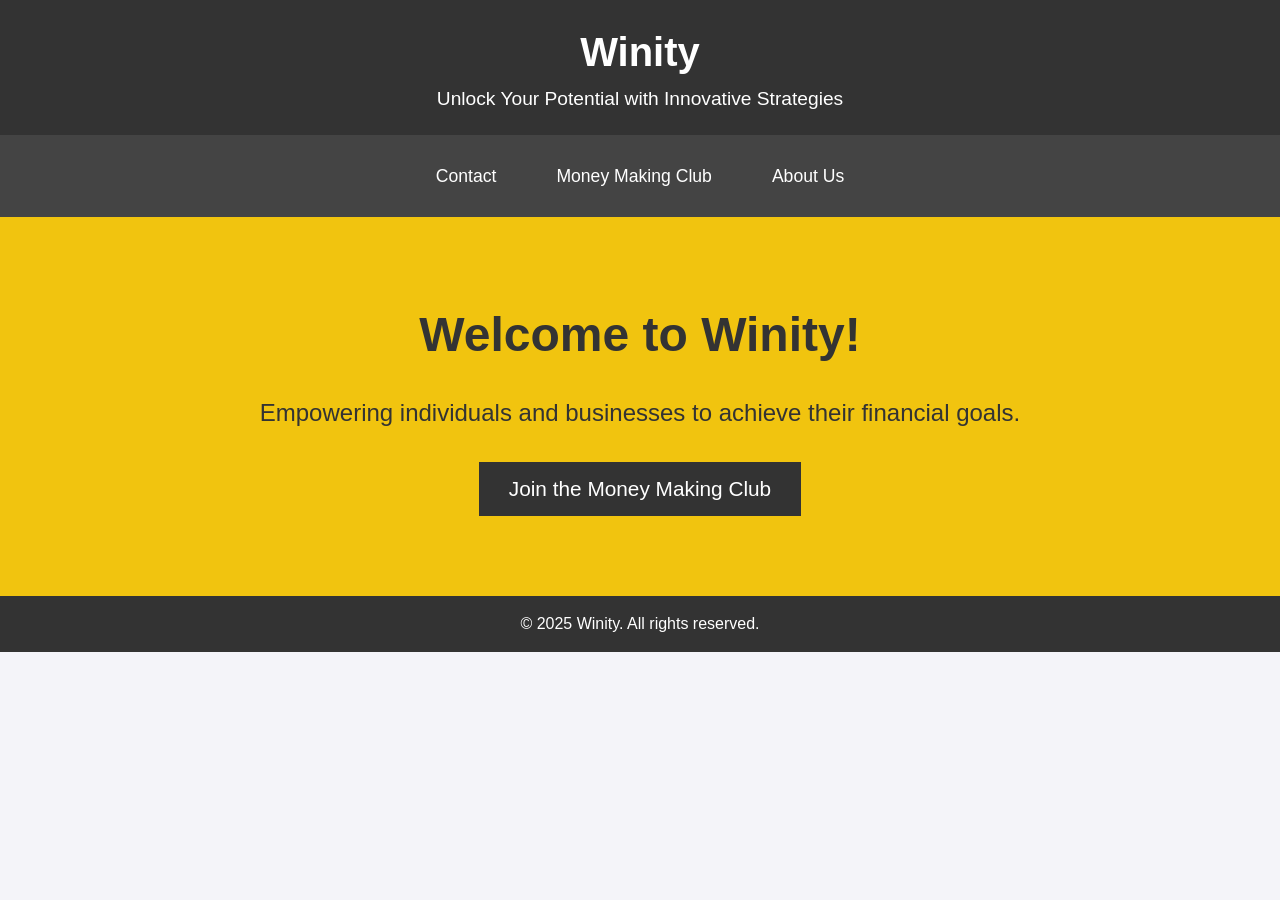
<file: index.html>
<!DOCTYPE html>
<html lang="en">
<head>
    <meta charset="UTF-8">
    <meta name="viewport" content="width=device-width, initial-scale=1.0">
    <meta http-equiv="X-UA-Compatible" content="ie=edge">
    <title>Winity - Marketing and Growth</title>
    <style>
        /* General Reset and Layout */
        * {
            margin: 0;
            padding: 0;
            box-sizing: border-box;
        }

        body {
            font-family: Arial, sans-serif;
            line-height: 1.6;
            background-color: #f4f4f9;
        }

        /* Header Section */
        header {
            background-color: #333;
            color: white;
            padding: 20px 0;
            text-align: center;
        }

        header h1 {
            font-size: 2.5rem;
        }

        header p {
            font-size: 1.2rem;
        }

        /* Navigation */
        nav {
            display: flex;
            justify-content: center;
            background-color: #444;
            padding: 15px 0;
        }

        nav a {
            color: white;
            padding: 12px 20px;
            text-decoration: none;
            margin: 0 10px;
            border-radius: 5px;
            font-size: 1.1rem;
            transition: background-color 0.3s ease;
        }

        nav a:hover {
            background-color: #f1c40f;
        }

        /* Hero Section */
        .hero-section {
            background-color: #f1c40f;
            color: #333;
            text-align: center;
            padding: 80px 20px;
        }

        .hero-section h1 {
            font-size: 3rem;
        }

        .hero-section p {
            font-size: 1.5rem;
            margin-top: 20px;
        }

        .hero-section button {
            padding: 15px 30px;
            font-size: 1.3rem;
            background-color: #333;
            color: white;
            border: none;
            cursor: pointer;
            margin-top: 30px;
            transition: background-color 0.3s ease;
        }

        .hero-section button:hover {
            background-color: #444;
        }

        /* Footer Section */
        footer {
            background-color: #333;
            color: white;
            padding: 15px;
            text-align: center;
        }

        footer p {
            font-size: 1rem;
        }

        /* Media Queries for Responsiveness */
        @media only screen and (max-width: 768px) {
            nav {
                flex-direction: column;
            }

            .hero-section h1 {
                font-size: 2.2rem;
            }

            .hero-section p {
                font-size: 1.2rem;
            }

            .hero-section button {
                font-size: 1.1rem;
                padding: 12px 25px;
            }

            footer p {
                font-size: 0.9rem;
            }
        }

        @media only screen and (max-width: 480px) {
            header h1 {
                font-size: 1.8rem;
            }

            header p {
                font-size: 1rem;
            }

            .hero-section h1 {
                font-size: 1.8rem;
            }

            .hero-section p {
                font-size: 1.1rem;
            }

            nav a {
                font-size: 1rem;
                padding: 10px 15px;
            }

            footer p {
                font-size: 0.8rem;
            }
        }
    </style>
</head>
<body>

    <!-- Header Section -->
    <header>
        <h1>Winity</h1>
        <p>Unlock Your Potential with Innovative Strategies</p>
    </header>

    <!-- Navigation Bar -->
    <nav>
        <!-- <a href="#about">About Us</a> -->
        <a href="contact-us.html">Contact</a>
        <a href="money-making-club.html">Money Making Club</a>
        <a href="about-us.html">About Us</a> <!-- Added new About Us Page link -->
    </nav>

    <!-- Hero Section -->
    <div class="hero-section">
        <h1>Welcome to Winity!</h1>
        <p>Empowering individuals and businesses to achieve their financial goals.</p>
        <button onclick="window.open('money-club.html', '_blank')">Join the Money Making Club</button>
    </div>

    <!-- Footer Section -->
    <footer>
        <p>&copy; 2025 Winity. All rights reserved.</p>
    </footer>

</body>
</html>
</file>
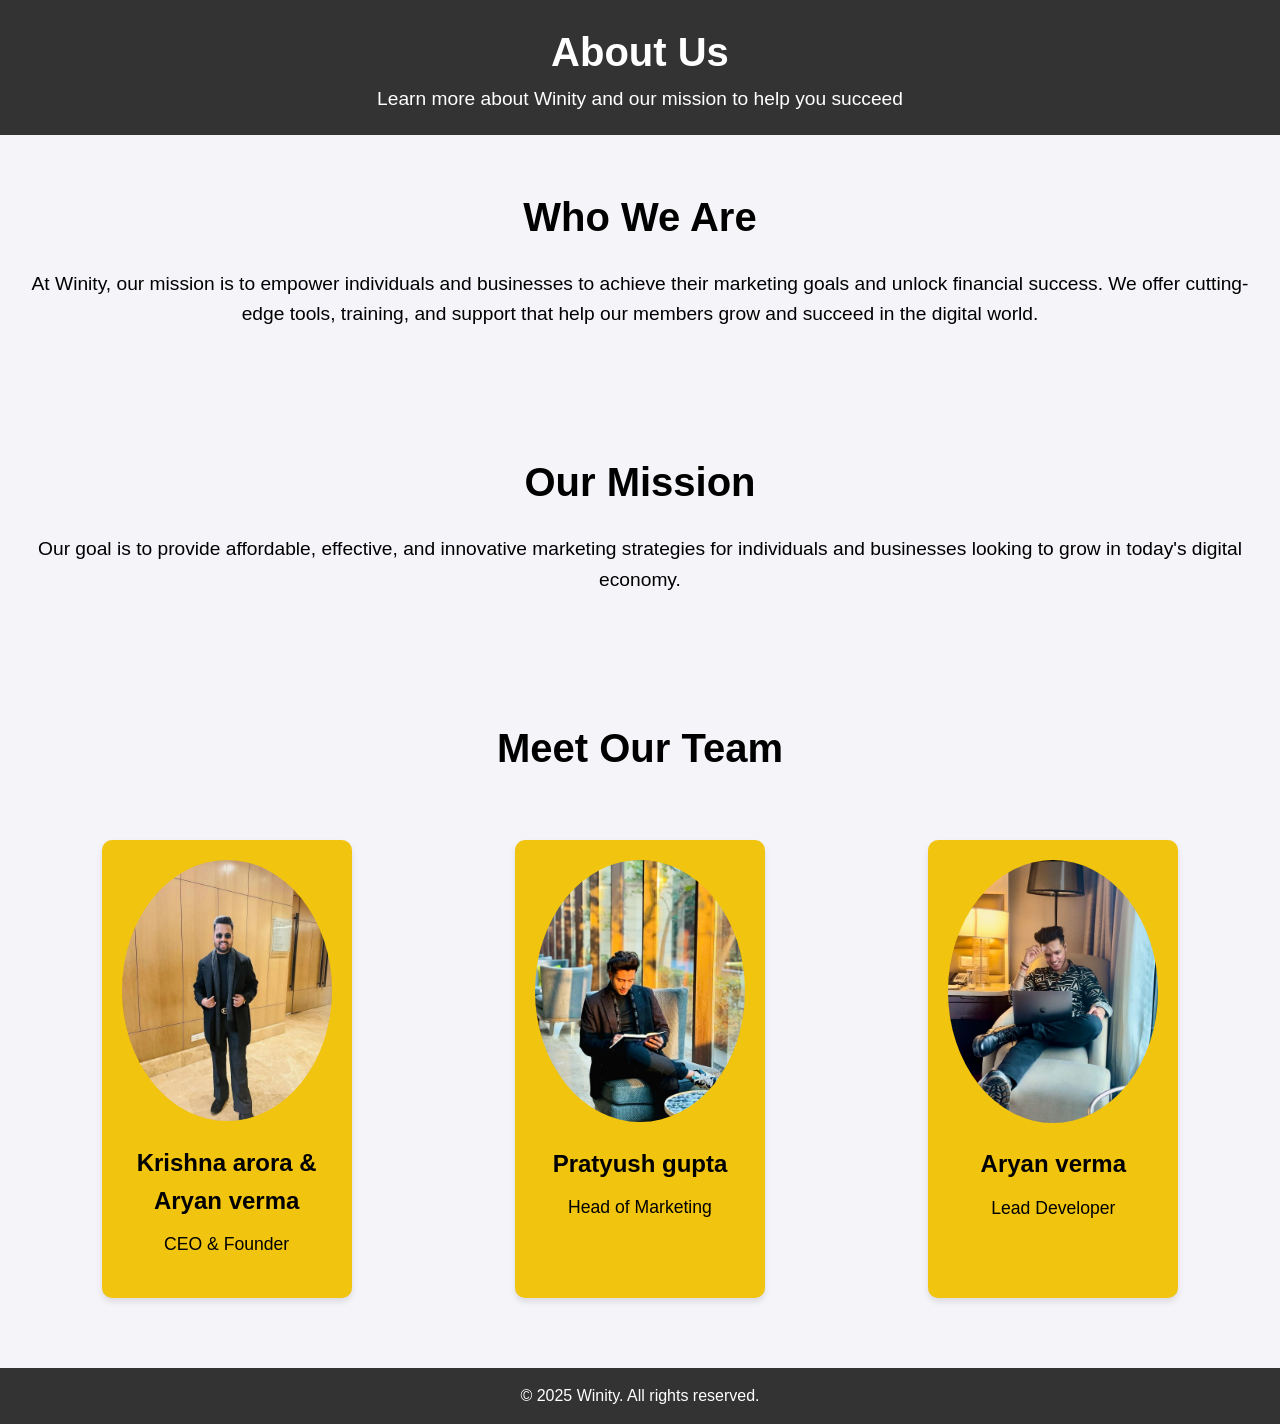
<file: about-us.html>
<!DOCTYPE html>
<html lang="en">
<head>
    <meta charset="UTF-8">
    <meta name="viewport" content="width=device-width, initial-scale=1.0">
    <meta http-equiv="X-UA-Compatible" content="ie=edge">
    <title>About Us - Winity</title>
    <style>
        /* General Reset and Layout */
        * {
            margin: 0;
            padding: 0;
            box-sizing: border-box;
        }

        body {
            font-family: Arial, sans-serif;
            line-height: 1.6;
            background-color: #f4f4f9;
        }

        /* Header Section */
        header {
            background-color: #333;
            color: white;
            padding: 20px 0;
            text-align: center;
        }

        header h1 {
            font-size: 2.5rem;
        }

        header p {
            font-size: 1.2rem;
        }

        /* About Us Section */
        section {
            padding: 50px 20px;
            text-align: center;
        }

        section h2 {
            font-size: 2.5rem;
            margin-bottom: 20px;
        }

        section p {
            font-size: 1.2rem;
            margin-bottom: 20px;
        }

        /* Team Section */
        .team {
            display: flex;
            justify-content: space-around;
            flex-wrap: wrap;
            margin-top: 40px;
        }

        .team-member {
            width: 250px;
            margin: 20px;
            text-align: center;
            background-color: #f1c40f;
            padding: 20px;
            border-radius: 10px;
            box-shadow: 0 4px 6px rgba(0, 0, 0, 0.1);
        }

        .team-member img {
            width: 100%;
            border-radius: 50%;
            margin-bottom: 15px;
        }

        .team-member h3 {
            font-size: 1.5rem;
            margin-bottom: 10px;
        }

        .team-member p {
            font-size: 1.1rem;
        }

        /* Footer Section */
        footer {
            background-color: #333;
            color: white;
            padding: 15px;
            text-align: center;
        }

        footer p {
            font-size: 1rem;
        }

        /* Media Queries for Responsiveness */
        @media only screen and (max-width: 768px) {
            .team {
                flex-direction: column;
                align-items: center;
            }

            section h2 {
                font-size: 2rem;
            }

            section p {
                font-size: 1.1rem;
            }

            footer p {
                font-size: 0.9rem;
            }
        }

        @media only screen and (max-width: 480px) {
            header h1 {
                font-size: 1.8rem;
            }

            header p {
                font-size: 1rem;
            }

            section h2 {
                font-size: 1.7rem;
            }

            section p {
                font-size: 1rem;
            }

            footer p {
                font-size: 0.8rem;
            }
        }
    </style>
</head>
<body>

    <!-- Header Section -->
    <header>
        <h1>About Us</h1>
        <p>Learn more about Winity and our mission to help you succeed</p>
    </header>

    <!-- About Us Content Section -->
    <section>
        <h2>Who We Are</h2>
        <p>At Winity, our mission is to empower individuals and businesses to achieve their marketing goals and unlock financial success. We offer cutting-edge tools, training, and support that help our members grow and succeed in the digital world.</p>
    </section>

    <!-- Our Mission Section -->
    <section>
        <h2>Our Mission</h2>
        <p>Our goal is to provide affordable, effective, and innovative marketing strategies for individuals and businesses looking to grow in today's digital economy.</p>
    </section>

    <!-- Our Team Section -->
    <section>
        <h2>Meet Our Team</h2>
        <div class="team">
            <div class="team-member">
                <img src="WhatsApp Image 2024-02-29 at 20.03.24_ae931fc8.jpg" alt="Team Member">
                <h3>Krishna arora & Aryan verma</h3>
                <p>CEO & Founder</p>
            </div>
            <div class="team-member">
                <img src="WhatsApp Image 2024-02-28 at 19.20.56_bdf174ca.jpg" alt="Team Member">
                <h3>Pratyush gupta</h3>
                <p>Head of Marketing</p>
            </div>
            <div class="team-member">
                <img src="WhatsApp Image 2024-02-28 at 19.57.14_e6d134e7.jpg" alt="Team Member">
                <h3>Aryan verma</h3>
                <p>Lead Developer</p>
            </div>
        </div>
    </section>

    <!-- Footer Section -->
    <footer>
        <p>&copy; 2025 Winity. All rights reserved.</p>
    </footer>

</body>
</html>
</file>
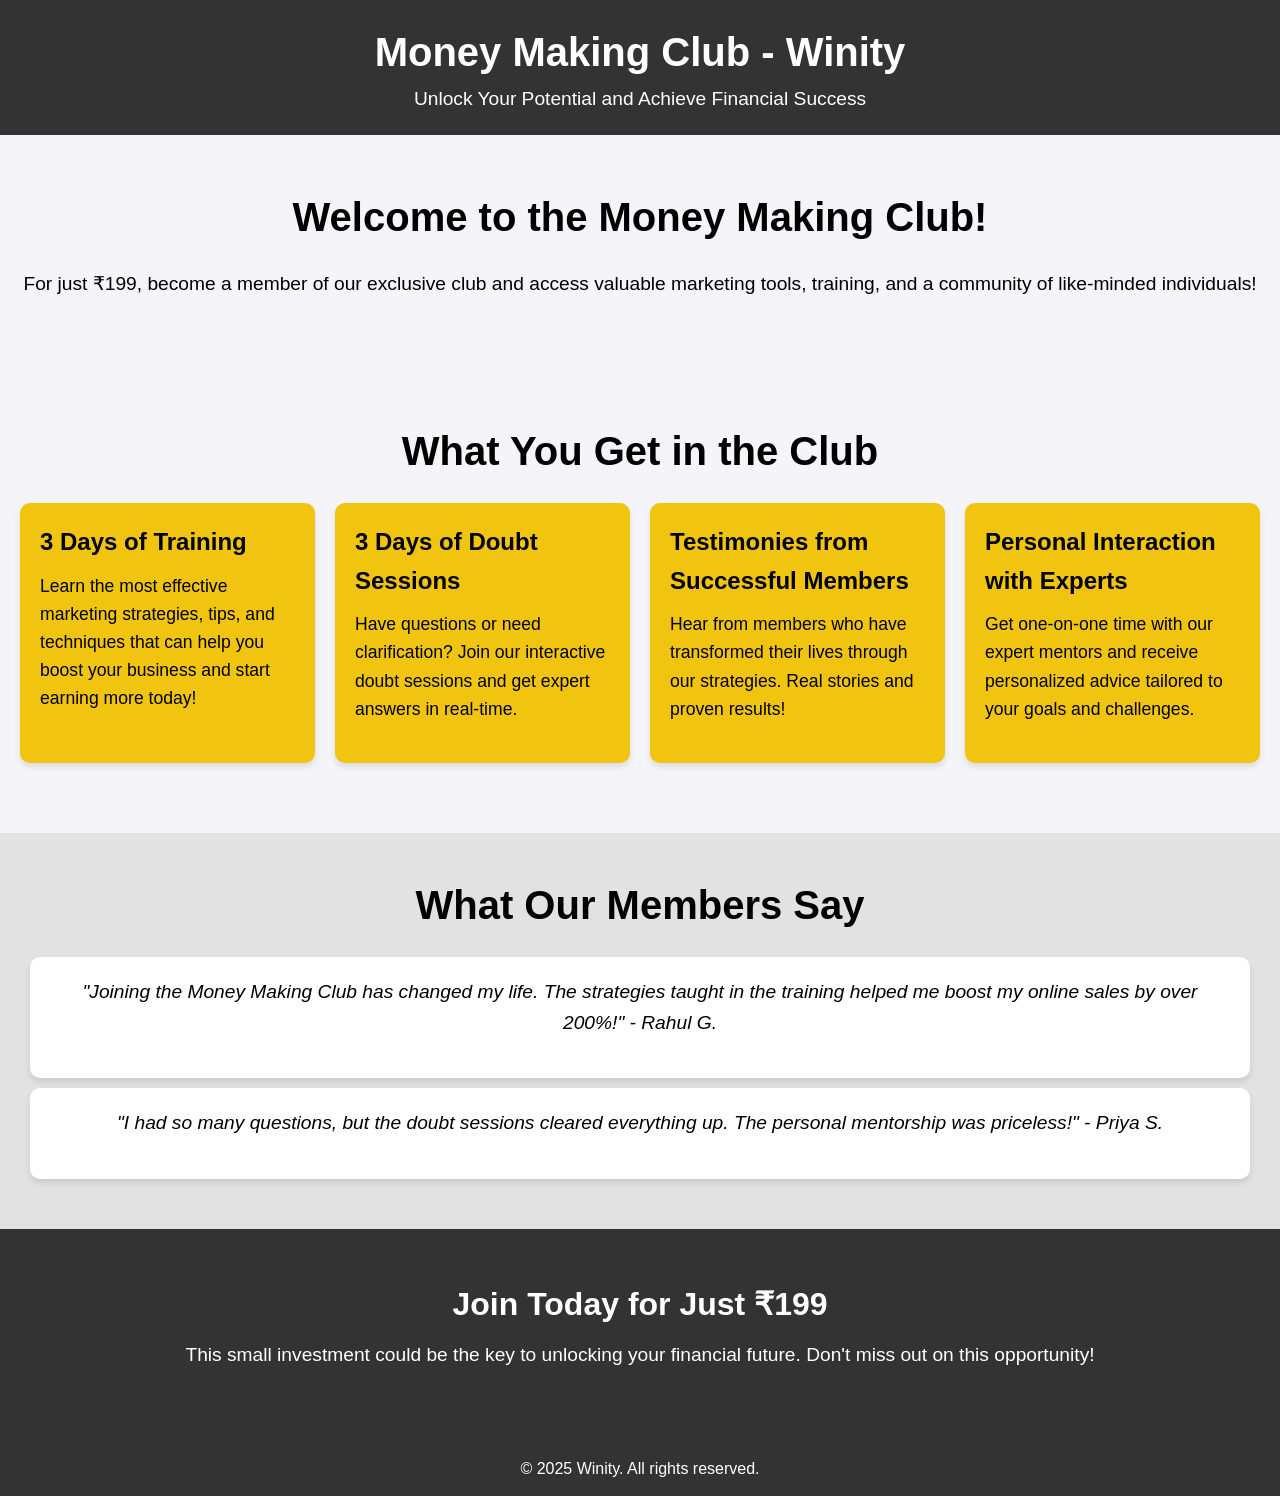
<file: money-making-club.html>
<!DOCTYPE html>
<html lang="en">
<head>
    <meta charset="UTF-8">
    <meta name="viewport" content="width=device-width, initial-scale=1.0">
    <meta http-equiv="X-UA-Compatible" content="ie=edge">
    <title>Money Making Club - Winity</title>
    <style>
        /* General Reset and Layout */
        * {
            margin: 0;
            padding: 0;
            box-sizing: border-box;
        }

        body {
            font-family: Arial, sans-serif;
            line-height: 1.6;
            background-color: #f4f4f9;
        }

        /* Header Section */
        header {
            background-color: #333;
            color: white;
            padding: 20px 0;
            text-align: center;
        }

        header h1 {
            font-size: 2.5rem;
        }

        header p {
            font-size: 1.2rem;
        }

        /* Section Layout */
        section {
            padding: 50px 20px;
            text-align: center;
        }

        section h2 {
            font-size: 2.5rem;
            margin-bottom: 20px;
        }

        section p {
            font-size: 1.2rem;
            margin-bottom: 20px;
        }

        /* Benefits List */
        .benefits-list {
            display: grid;
            grid-template-columns: repeat(auto-fill, minmax(250px, 1fr));
            gap: 20px;
            margin: 20px 0;
        }

        .benefit {
            background-color: #f1c40f;
            padding: 20px;
            border-radius: 10px;
            box-shadow: 0 4px 6px rgba(0, 0, 0, 0.1);
            text-align: left;
        }

        .benefit h3 {
            font-size: 1.5rem;
            margin-bottom: 10px;
        }

        .benefit p {
            font-size: 1.1rem;
        }

        /* Testimonials Section */
        .testimonials {
            background-color: #e2e2e2;
            padding: 40px 20px;
        }

        .testimonial {
            margin: 10px;
            padding: 20px;
            background-color: white;
            border-radius: 10px;
            box-shadow: 0 4px 6px rgba(0, 0, 0, 0.1);
        }

        .testimonial p {
            font-style: italic;
        }

        /* Price and Call-to-Action */
        .price-section {
            background-color: #333;
            color: white;
            padding: 50px 20px;
        }

        .price-section h3 {
            font-size: 2rem;
            margin-bottom: 10px;
        }

        .price-section p {
            font-size: 1.2rem;
            margin-bottom: 20px;
        }

        .cta-button {
            padding: 15px 30px;
            font-size: 1.2rem;
            background-color: #f1c40f;
            color: white;
            border: none;
            cursor: pointer;
            border-radius: 5px;
            transition: background-color 0.3s ease;
        }

        .cta-button:hover {
            background-color: #e1b104;
        }

        /* Footer */
        footer {
            background-color: #333;
            color: white;
            padding: 15px;
            text-align: center;
        }

        footer p {
            font-size: 1rem;
        }

        /* Media Queries for Responsiveness */
        @media only screen and (max-width: 768px) {
            section h2 {
                font-size: 2rem;
            }

            section p {
                font-size: 1.1rem;
            }

            .benefits-list {
                grid-template-columns: 1fr 1fr;
            }

            .benefit {
                padding: 15px;
            }

            .testimonial {
                padding: 15px;
            }

            .price-section h3 {
                font-size: 1.8rem;
            }

            .price-section p {
                font-size: 1.1rem;
            }

            .cta-button {
                font-size: 1.1rem;
                padding: 12px 25px;
            }

            footer p {
                font-size: 0.9rem;
            }
        }

        @media only screen and (max-width: 480px) {
            header h1 {
                font-size: 1.8rem;
            }

            header p {
                font-size: 1rem;
            }

            section h2 {
                font-size: 1.7rem;
            }

            section p {
                font-size: 1rem;
            }

            .benefits-list {
                grid-template-columns: 1fr;
            }

            .cta-button {
                font-size: 1rem;
                padding: 10px 20px;
            }

            footer p {
                font-size: 0.8rem;
            }
        }
    </style>
</head>
<body>

    <!-- Header Section -->
    <header>
        <h1>Money Making Club - Winity</h1>
        <p>Unlock Your Potential and Achieve Financial Success</p>
    </header>

    <!-- Club Introduction Section -->
    <section>
        <h2>Welcome to the Money Making Club!</h2>
        <p>For just ₹199, become a member of our exclusive club and access valuable marketing tools, training, and a community of like-minded individuals!</p>
    </section>

    <!-- Benefits Section -->
    <section>
        <h2>What You Get in the Club</h2>
        <div class="benefits-list">
            <div class="benefit">
                <h3>3 Days of Training</h3>
                <p>Learn the most effective marketing strategies, tips, and techniques that can help you boost your business and start earning more today!</p>
            </div>
            <div class="benefit">
                <h3>3 Days of Doubt Sessions</h3>
                <p>Have questions or need clarification? Join our interactive doubt sessions and get expert answers in real-time.</p>
            </div>
            <div class="benefit">
                <h3>Testimonies from Successful Members</h3>
                <p>Hear from members who have transformed their lives through our strategies. Real stories and proven results!</p>
            </div>
            <div class="benefit">
                <h3>Personal Interaction with Experts</h3>
                <p>Get one-on-one time with our expert mentors and receive personalized advice tailored to your goals and challenges.</p>
            </div>
        </div>
    </section>

    <!-- Testimonials Section -->
    <section class="testimonials">
        <h2>What Our Members Say</h2>
        <div class="testimonial">
            <p>"Joining the Money Making Club has changed my life. The strategies taught in the training helped me boost my online sales by over 200%!" - Rahul G.</p>
        </div>
        <div class="testimonial">
            <p>"I had so many questions, but the doubt sessions cleared everything up. The personal mentorship was priceless!" - Priya S.</p>
        </div>
    </section>

    <!-- Price and Call-to-Action -->
    <section class="price-section">
        <h3>Join Today for Just ₹199</h3>
        <p>This small investment could be the key to unlocking your financial future. Don't miss out on this opportunity!</p>
<!--         <button class="cta-button" onclick="window.location.href='https://www.example.com/register'">Join Now</button> -->
    </section>

    <!-- Footer Section -->
    <footer>
        <p>&copy; 2025 Winity. All rights reserved.</p>
    </footer>

</body>
</html>
</file>
